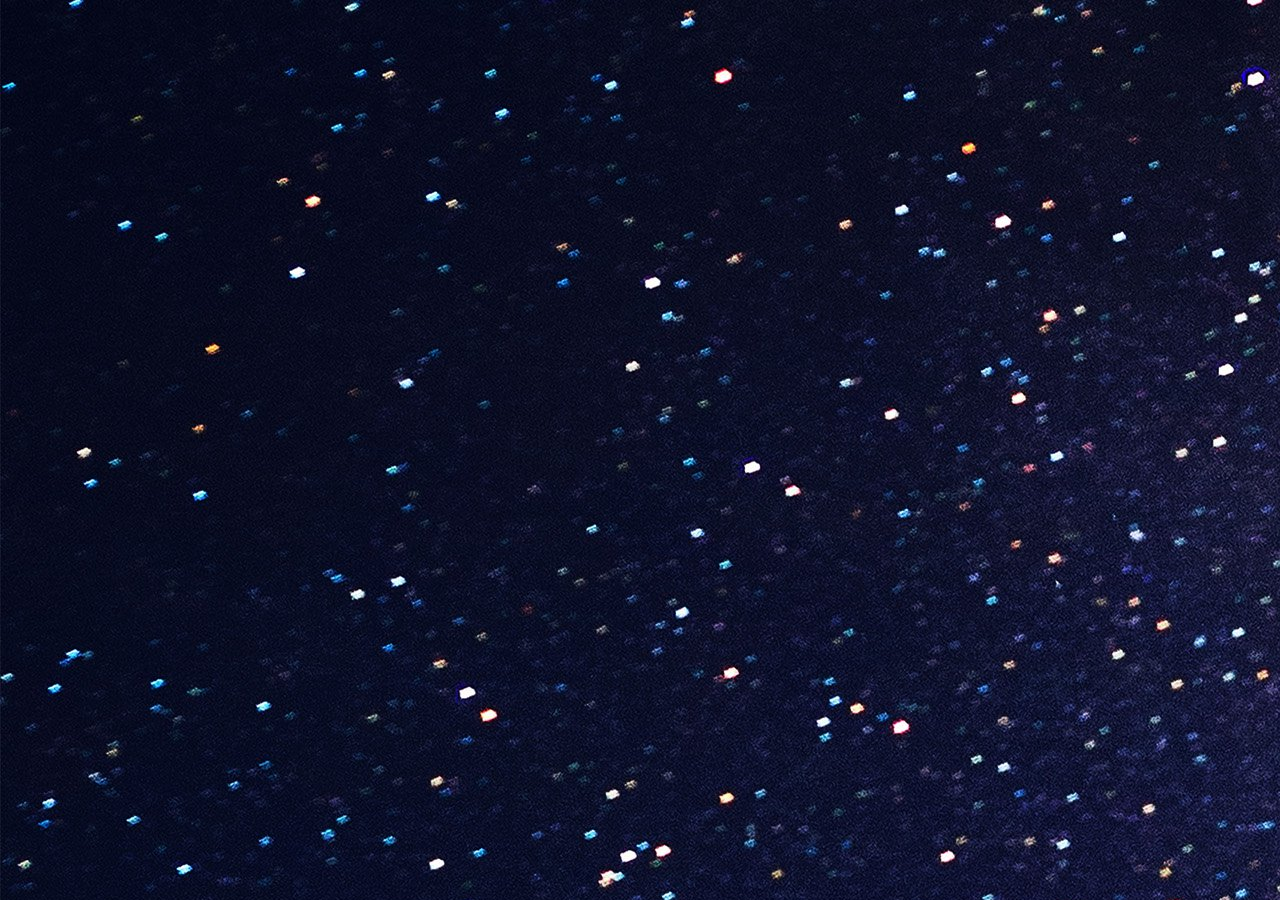
<file: index.html>
<!DOCTYPE html>
<html lang="en">
	<head>
	    <meta charset="UTF-8">
	    <link rel="stylesheet" href="style.css" type="text/css">
	    
	    <title>Лабораторная работа №1</title>
	</head>
	<body>

		<div class="main">
		    <input class="inputText" id="inputText" type="text" placeholder="Введите логическую формулу" required/>
		    <button class="submitButton" id="checkButton" onclick="checkInconsistency()">Проверить на противоречивость</button>
		    <a сlass="submitButton" href="quest.html">Проверить себя</a>
		    <div id="container" style="color: aliceblue;" hidden>
	            <h2>Таблица истинности:</h2>
	            <table id="table" border="1" style="text-align: center;"></table>
            </div>
		</div>
	    <script src="script.js"></script>
	</body>
</html>
</file>
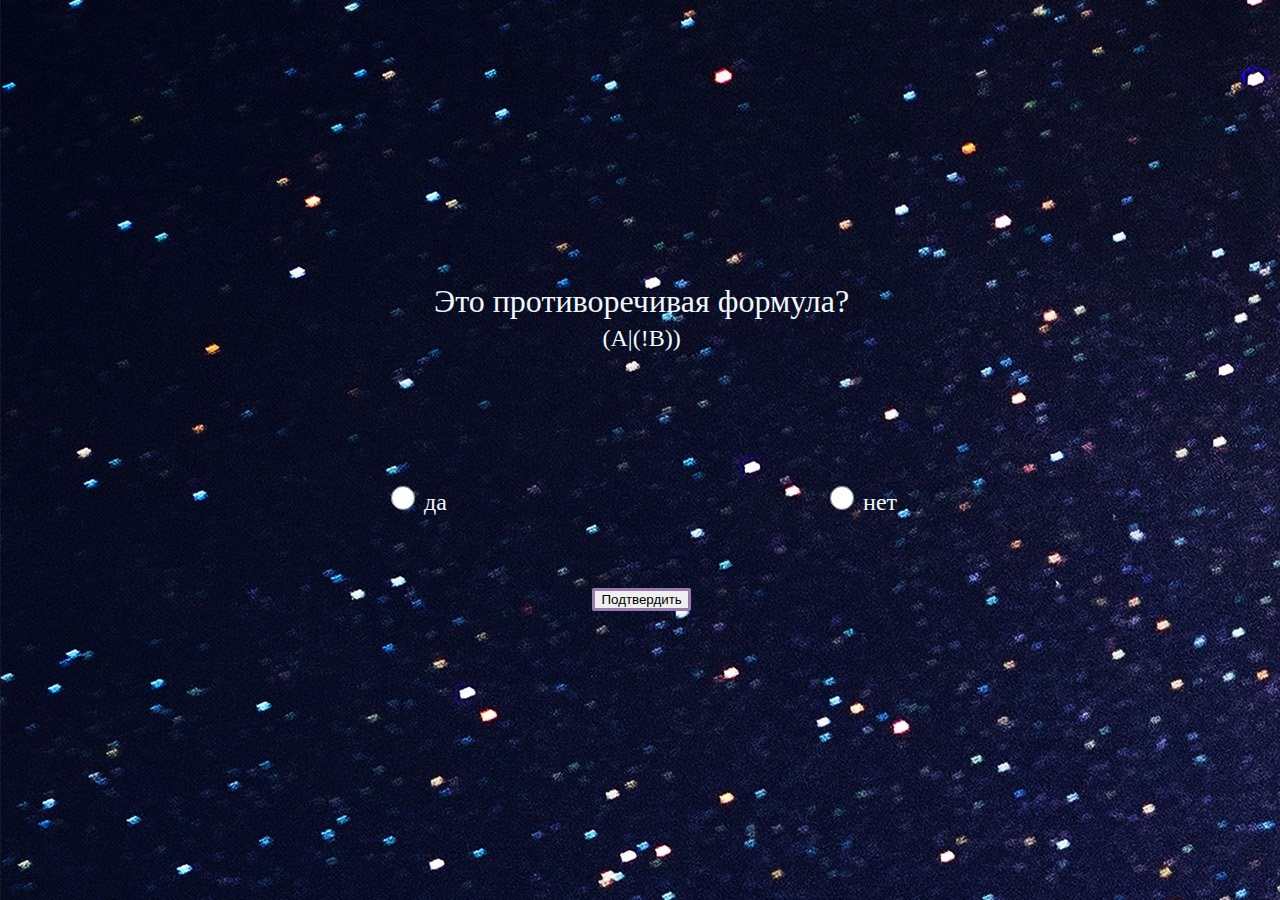
<file: quest.html>
<!DOCTYPE html>
<html lang="en">
	<head>
	    <meta charset="UTF-8">
	    <link rel="stylesheet" href="style.css" type="text/css">
	    
	    <title>Проверка знаний</title>
	</head>
	<body>
	    <div id="questSection">
	        <div id="question">
	            <span class="title">Это противоречивая формула?</span>
	            <span id="formula"></span>
	        </div>

	        <form id="answer">
	        	<div class="option">
	            	<input type="radio" id="true" name="radio" class="radio" checked="true">
	            	<label for="true" id="trueLabel">да</label>
	            </div>
	            <div class="option">
	            	<input type="radio" id="false" name="radio" class="radio">
	            	<label for="false" id="falseLabel">нет</label>
	            </div>
	        </form>

	        <button class="button" id="confirmButton" onclick="confirm()"><span>Подтвердить</span></button>
	        <button class="button" id="nextButton" onclick="next()"><span>Следующий</span></button>
	    </div>
	    
	    <div id="resultSection">
	        <span class="title">Ваша оценка</span>
	        <span id="score"></span>
	        <button class="button"><a href="index.html">назад</a></button>
	    </div>
	    <script src="quest.js"></script>
	</body>
</html>
</file>
<file: style.css>
body {
    background-image: url(img/bg.jpg);
}

input[type=input]:invalid:not(:placeholder-shown) {
    border-color: red;
}

input[type=input]:valid:not(:placeholder-shown) {
    border-color: green;
}

.inputText{
    padding: 5px 10px;
    margin:210px 340px 0 410px;
    height:35px;
    width:550px;
    font-size:20px;
    border-radius:10px;
    border-color: black;
}

.submitButton{
    font-size:20px;
    height:53px;
    width:181px;
    margin-top:25px;
    background-color: #D3D3D3;
    color: #333;
    border-color: black;
    cursor: pointer;
}

.submitButton:hover {
    color: #fff;
    background-color:black;
}

.info{
    margin: 15% 0 -14% 0;
}

.main {
    display: flex;
    flex-direction: column;
    align-content: center;
    align-items: center;
    align-self: center;
    position: absolute;
    height: 98%;
    width: 99%;
}

#question {
    height: 200px;
    text-align: center;
    align-items: center;
    justify-content: center;
}

#formula {
    margin: 5px auto;

    display: block;
    overflow: hidden;
    outline: none;

    color: azure;
    border-radius: 2px;

    font-size: 24px;
    width: 580px;
}


#answer {
    height: 100px;
    display: flex;
    justify-content: space-evenly;
}

.radio {
    width: 24px;
    height: 24px;
}

.button {
    margin: 5px auto;
  
    display: block;
    overflow: hidden;
    outline: none;
    
    border: 3px solid #977bad;
    border-radius: 2px;   
}

#resultSection {
    display: flex;
    align-items: center;
    justify-content: center;
    flex-direction: column;
}

#score {
    font-size: 150px;
    color: #977bad;
}

.title {
    color: aliceblue;
    font-size: xx-large;
}

#questSection {
    display: flex;
    flex-direction: column;
    position: absolute;
    width: 99%;
    height: 98%;
    justify-content: center;
}

.option {
    font-size: x-large;
}
</file>
